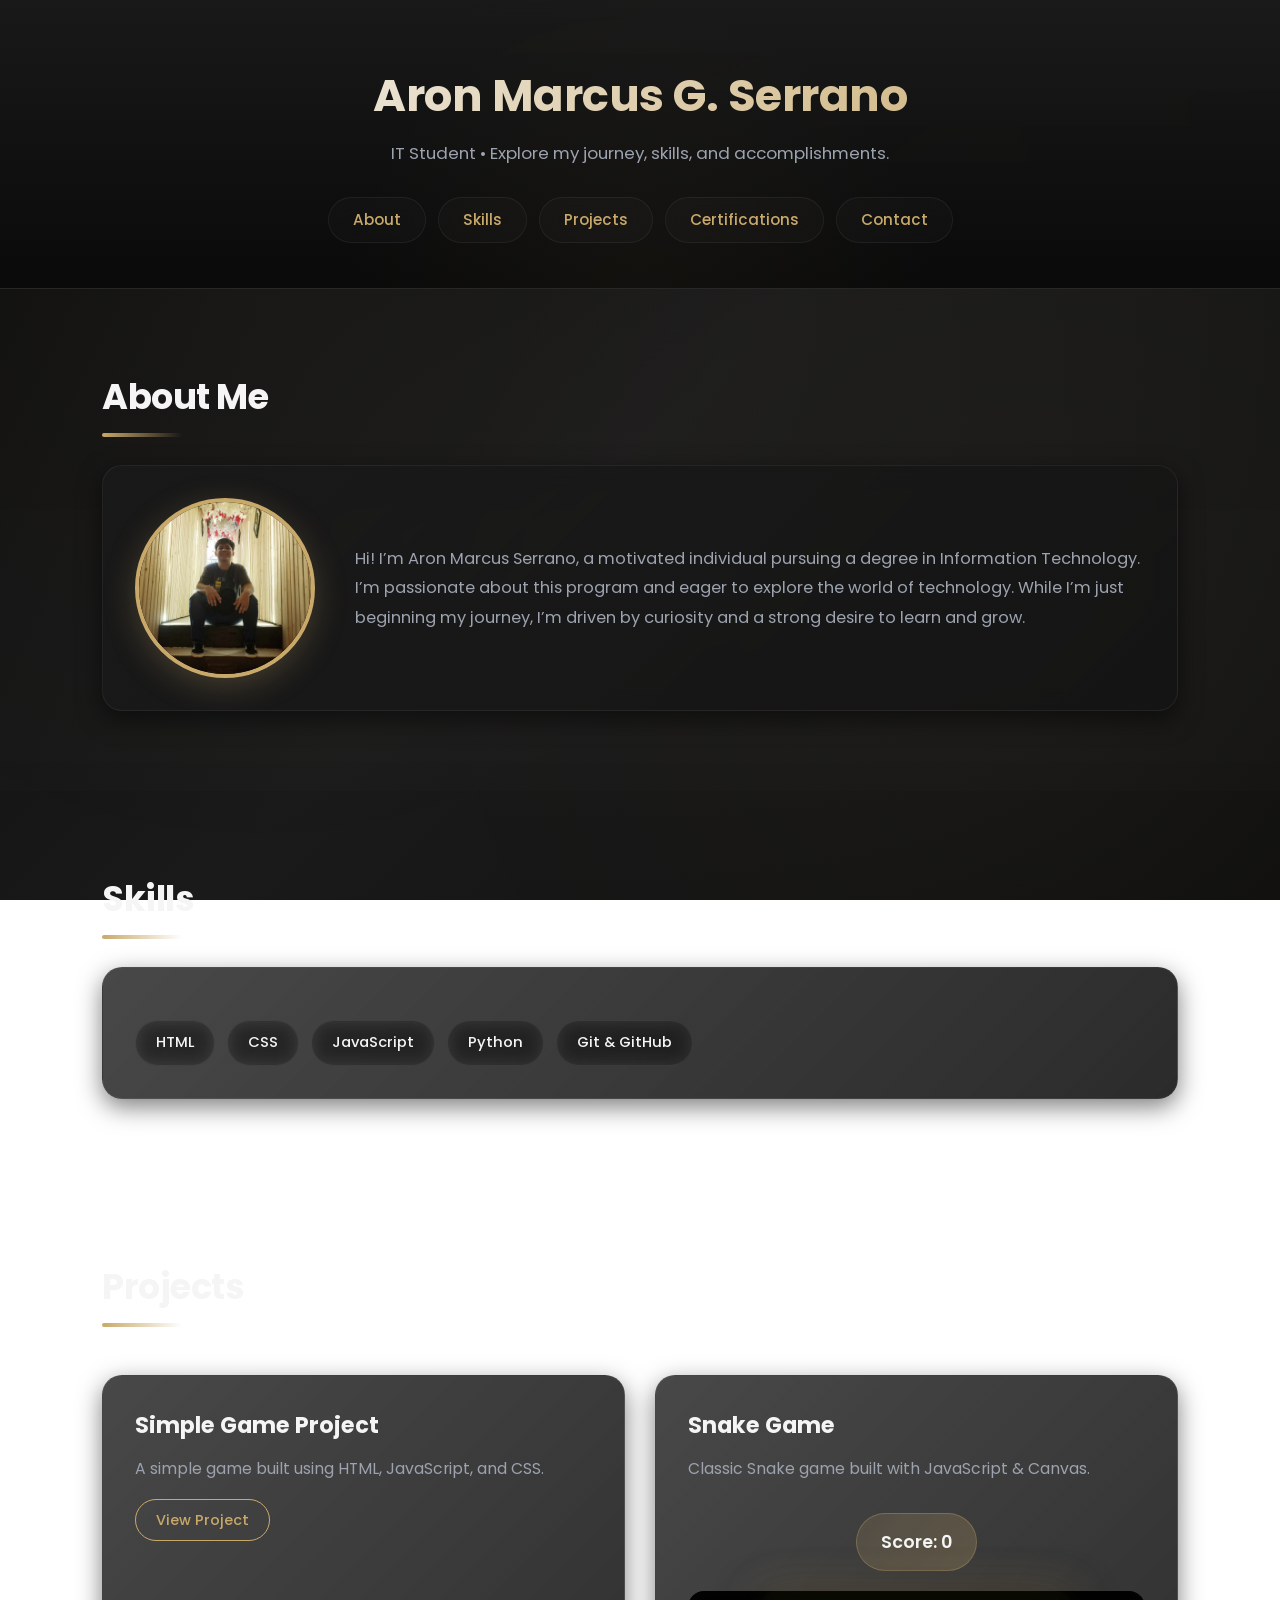
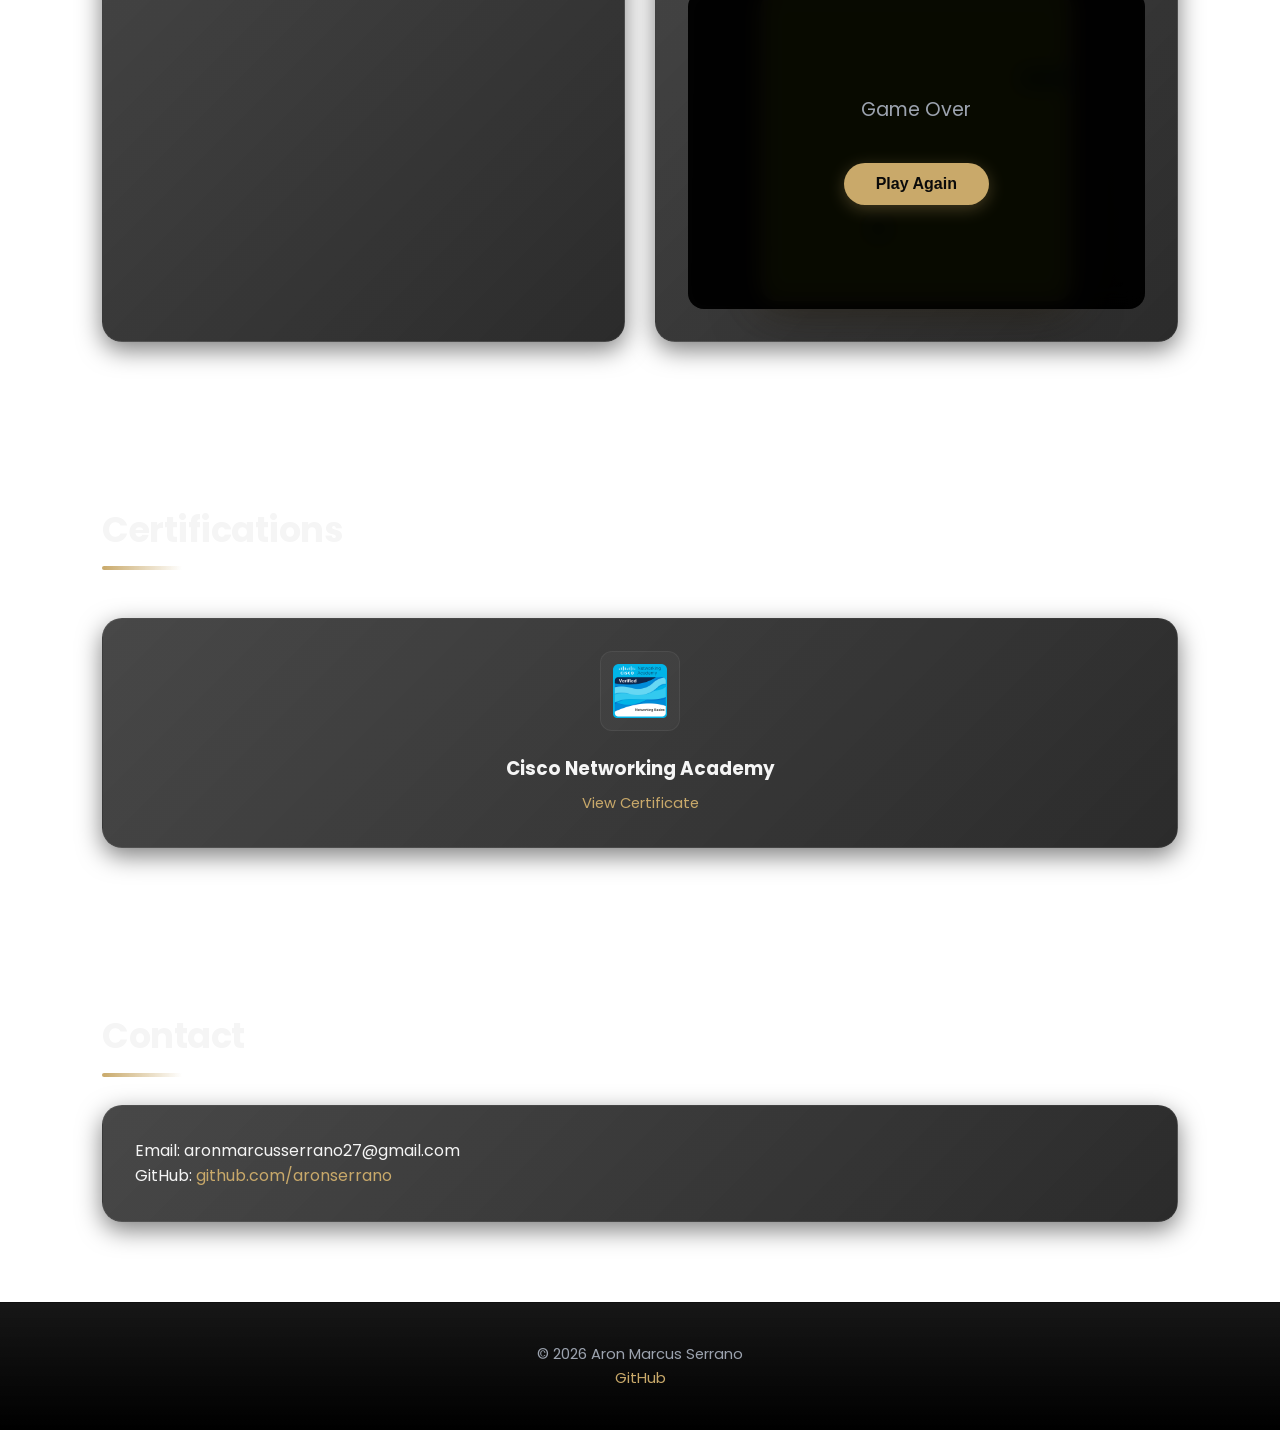
<file: index.html>
<!DOCTYPE html>
<html lang="en">
<head>
    <meta charset="UTF-8">
    <title>Aron Marcus Serrano | IT Portfolio</title>
    <meta name="viewport" content="width=device-width, initial-scale=1.0">

    <!-- Font -->
    <link href="https://fonts.googleapis.com/css2?family=Poppins:wght@300;400;600;700&display=swap" rel="stylesheet">

    <!-- External CSS -->
    <link rel="stylesheet" href="assets/style.css">

</head>
<body>

<header>
    <h1>Aron Marcus G. Serrano</h1>
    <p>IT Student • Explore my journey, skills, and accomplishments.</p>
    <nav>
        <a href="#about">About</a>
        <a href="#skills">Skills</a>
        <a href="#projects">Projects</a>
        <a href="#certifications">Certifications</a>
        <a href="#contact">Contact</a>
    </nav>
</header>

<section id="about">
    <div class="container">
        <h2>About Me</h2>
        <div class="card">
            <div class="about-wrapper">
                <div class="about-img">
                    <img src="images/mypic.jpg" alt="Profile Picture">
                </div>
                <div class="about-text">
                    <p>
                        Hi! I’m Aron Marcus Serrano, a motivated individual pursuing a degree in Information Technology. I’m passionate about this program and eager to explore the world of technology. While I’m just beginning my journey, I’m driven by curiosity and a strong desire to learn and grow.
                    </p>
                </div>
            </div>
        </div>
    </div>
</section>

<section id="skills">
    <div class="container">
        <h2>Skills</h2>
        <div class="card">
            <div class="skills-list">
                <span>HTML</span>
                <span>CSS</span>
                <span>JavaScript</span>
                <span>Python</span>
                <span>Git & GitHub</span>
            </div>
        </div>
    </div>
</section>

<section id="projects">
    <div class="container">
        <h2>Projects</h2>
        <div class="projects-grid">
            <div class="card project-card">
                <h3>Simple Game Project</h3>
                <p>
                    A simple game built using HTML, JavaScript, and CSS.
                    <br>
                    <a href="https://aronserrano.github.io/final-game/" target="_blank">View Project</a>
                </p>
            </div>

            <div class="card project-card">
                <h3>Snake Game</h3>
                <p>Classic Snake game built with JavaScript & Canvas.</p>

                <div class="snake-game">
                    <div class="score-board">Score: <span class="score">0</span></div>
                    <div style="position:relative">
                        <canvas width="300" height="300"></canvas>
                        <div class="gameOverScreen">
                            <p>Game Over</p>
                            <button>Play Again</button>
                        </div>
                    </div>
                </div>
            </div>
        </div>
    </div>
</section>

<section id="certifications">
    <div class="container">
        <h2>Certifications</h2>
        <div class="cert-grid">
            <div class="card cert-card">
                <img src="images/netacad.jpg" alt="Cisco Certificate">
                <h3>Cisco Networking Academy</h3>
                <p>
                    <a href="https://www.credly.com/badges/458618b0-49de-4d1b-979c-0fc2ea147912/public_url" target="_blank">
                        View Certificate
                    </a>
                </p>
            </div>
        </div>
    </div>
</section>

<section id="contact">
    <div class="container">
        <h2>Contact</h2>
        <div class="card">
            <p>Email: aronmarcusserrano27@gmail.com</p>
            <p>GitHub: <a href="https://github.com/aronserrano" target="_blank">github.com/aronserrano</a></p>
        </div>
    </div>
</section>

<footer>
    <p>© 2026 Aron Marcus Serrano</p>
    <p><a href="https://github.com/aronserrano" target="_blank">GitHub</a></p>
</footer>

<script>
(() => {
    const game = document.querySelector('.snake-game');
    const canvas = game.querySelector('canvas');
    const ctx = canvas.getContext('2d');
    const scoreEl = game.querySelector('.score');
    const gameOverScreen = game.querySelector('.gameOverScreen');
    const btn = game.querySelector('button');

    const size = 15;
    let snake, food, dir, score, loop;

    function start() {
        snake = [{x:5,y:5},{x:4,y:5},{x:3,y:5}];
        dir = 'RIGHT';
        score = 0;
        scoreEl.textContent = score;
        gameOverScreen.classList.remove('show');
        spawn();
        clearInterval(loop);
        loop = setInterval(update, 120);
    }

    function spawn() {
        food = {x:Math.floor(Math.random()*20),y:Math.floor(Math.random()*20)};
    }

    function update() {
        const h = {...snake[0]};
        if(dir==='UP')h.y--;
        if(dir==='DOWN')h.y++;
        if(dir==='LEFT')h.x--;
        if(dir==='RIGHT')h.x++;

        if(h.x<0||h.y<0||h.x>=20||h.y>=20||snake.some(s=>s.x===h.x&&s.y===h.y)){
            clearInterval(loop);
            gameOverScreen.classList.add('show');
            return;
        }

        snake.unshift(h);
        if(h.x===food.x&&h.y===food.y){
            score+=10;
            scoreEl.textContent=score;
            spawn();
        } else snake.pop();

        ctx.fillStyle='#9bbc0f';
        ctx.fillRect(0,0,300,300);
        ctx.fillStyle='#306230';
        ctx.fillRect(food.x*size,food.y*size,size,size);
        snake.forEach((s,i)=>{
            ctx.fillStyle=i?'#306230':'#1F6F43';
            ctx.fillRect(s.x*size,s.y*size,size,size);
        });
    }

    document.addEventListener('keydown', e=>{
        if(['ArrowUp','ArrowDown','ArrowLeft','ArrowRight'].includes(e.key)){
            e.preventDefault();
        }
        if(e.key==='ArrowUp'&&dir!=='DOWN')dir='UP';
        if(e.key==='ArrowDown'&&dir!=='UP')dir='DOWN';
        if(e.key==='ArrowLeft'&&dir!=='RIGHT')dir='LEFT';
        if(e.key==='ArrowRight'&&dir!=='LEFT')dir='RIGHT';
    });

    btn.onclick=start;
    start();
})();
</script>

</body>
</html>
</file>
<file: assets/style.css>
:root {
    --bg-main: #0a0a0a;
    --bg-section: #141414;
    --bg-card: #1a1a1a;
    --accent: #c9a96a;
    --accent-hover: #e1c78f;
    --accent-glow: rgba(201, 169, 106, 0.3);
    --text-main: #f5f5f5;
    --text-muted: #9ca3af;
    --border-soft: rgba(255, 255, 255, 0.06);
    --shadow-sm: 0 2px 8px rgba(0, 0, 0, 0.4);
    --shadow-md: 0 8px 24px rgba(0, 0, 0, 0.5);
    --shadow-lg: 0 16px 48px rgba(0, 0, 0, 0.6);
}

* {
    box-sizing: border-box;
    margin: 0;
    padding: 0;
}

html {
    scroll-behavior: smooth;
}

body {
    font-family: 'Poppins', -apple-system, BlinkMacSystemFont, 'Segoe UI', sans-serif;
    background: linear-gradient(135deg, #0a0a0a 0%, #1a1a1a 50%, #0f0f0f 100%);
    background-attachment: fixed;
    color: var(--text-main);
    line-height: 1.6;
    overflow-x: hidden;
}

/* Animated background pattern */
body::before {
    content: "";
    position: fixed;
    top: 0;
    left: 0;
    width: 100%;
    height: 100%;
    background-image: 
        radial-gradient(circle at 20% 30%, rgba(201, 169, 106, 0.03) 0%, transparent 50%),
        radial-gradient(circle at 80% 70%, rgba(201, 169, 106, 0.04) 0%, transparent 50%);
    pointer-events: none;
    z-index: -1;
}

a {
    color: var(--accent);
    text-decoration: none;
    transition: all 0.3s cubic-bezier(0.4, 0, 0.2, 1);
    position: relative;
}

a:hover {
    color: var(--accent-hover);
}

/* Header */
header {
    background: linear-gradient(180deg, rgba(26, 26, 26, 0.95) 0%, rgba(10, 10, 10, 0.98) 100%);
    backdrop-filter: blur(10px);
    padding: 60px 8% 45px;
    text-align: center;
    border-bottom: 1px solid var(--border-soft);
    position: relative;
    overflow: hidden;
}

header::before {
    content: "";
    position: absolute;
    top: 0;
    left: 50%;
    transform: translateX(-50%);
    width: 600px;
    height: 600px;
    background: radial-gradient(circle, var(--accent-glow) 0%, transparent 70%);
    opacity: 0.15;
    pointer-events: none;
}

header h1 {
    font-size: 2.8rem;
    font-weight: 700;
    letter-spacing: -0.5px;
    background: linear-gradient(135deg, var(--text-main) 0%, var(--accent) 100%);
    -webkit-background-clip: text;
    -webkit-text-fill-color: transparent;
    background-clip: text;
    margin-bottom: 8px;
    position: relative;
    z-index: 1;
}

header p {
    color: var(--text-muted);
    font-size: 1.05rem;
    margin-top: 8px;
    position: relative;
    z-index: 1;
}

/* Navigation */
nav {
    margin-top: 30px;
    display: flex;
    justify-content: center;
    flex-wrap: wrap;
    gap: 12px;
    position: relative;
    z-index: 1;
}

nav a {
    padding: 10px 24px;
    border-radius: 50px;
    border: 1px solid var(--border-soft);
    background: rgba(255, 255, 255, 0.02);
    backdrop-filter: blur(10px);
    font-size: 0.95rem;
    font-weight: 500;
    transition: all 0.3s cubic-bezier(0.4, 0, 0.2, 1);
    position: relative;
    overflow: hidden;
}

nav a::before {
    content: "";
    position: absolute;
    top: 50%;
    left: 50%;
    width: 0;
    height: 0;
    border-radius: 50%;
    background: var(--accent);
    transform: translate(-50%, -50%);
    transition: width 0.4s ease, height 0.4s ease;
    z-index: -1;
}

nav a:hover {
    color: #0a0a0a;
    border-color: var(--accent);
    box-shadow: 0 4px 16px var(--accent-glow);
    transform: translateY(-2px);
}

nav a:hover::before {
    width: 200%;
    height: 200%;
}

/* Sections */
section {
    padding: 80px 8%;
    background-color: transparent;
    position: relative;
}

section:nth-child(even) {
    background: rgba(255, 255, 255, 0.01);
}

.container {
    max-width: 1200px;
    margin: 0 auto;
}

section h2 {
    font-size: 2.2rem;
    font-weight: 700;
    margin-bottom: 40px;
    position: relative;
    display: inline-block;
    letter-spacing: -0.5px;
}

section h2::after {
    content: "";
    width: 80px;
    height: 4px;
    background: linear-gradient(90deg, var(--accent) 0%, transparent 100%);
    position: absolute;
    left: 0;
    bottom: -12px;
    border-radius: 2px;
}

/* Cards */
.card {
    background: linear-gradient(135deg, rgba(26, 26, 26, 0.8) 0%, rgba(20, 20, 20, 0.9) 100%);
    backdrop-filter: blur(10px);
    padding: 32px;
    border-radius: 20px;
    border: 1px solid var(--border-soft);
    box-shadow: var(--shadow-md);
    transition: all 0.4s cubic-bezier(0.4, 0, 0.2, 1);
    position: relative;
    overflow: hidden;
}

.card::before {
    content: "";
    position: absolute;
    top: 0;
    left: -100%;
    width: 100%;
    height: 100%;
    background: linear-gradient(90deg, transparent, rgba(201, 169, 106, 0.08), transparent);
    transition: left 0.5s ease;
}

.card:hover {
    transform: translateY(-8px);
    border-color: rgba(201, 169, 106, 0.3);
    box-shadow: var(--shadow-lg), 0 0 40px var(--accent-glow);
}

.card:hover::before {
    left: 100%;
}

/* About Section */
.about-wrapper {
    display: flex;
    gap: 40px;
    align-items: center;
    flex-wrap: wrap;
}

.about-img {
    flex: 0 0 auto;
}

.about-img img {
    width: 180px;
    height: 180px;
    object-fit: cover;
    border-radius: 50%;
    border: 4px solid var(--accent);
    box-shadow: 0 8px 32px rgba(201, 169, 106, 0.25);
    transition: all 0.4s cubic-bezier(0.4, 0, 0.2, 1);
    display: block;
}

.about-img img:hover {
    transform: scale(1.08) rotate(5deg);
    box-shadow: 0 12px 48px rgba(201, 169, 106, 0.4);
    border-color: var(--accent-hover);
}

.about-text {
    flex: 1;
    min-width: 300px;
}

.about-text p {
    color: var(--text-muted);
    line-height: 1.8;
    font-size: 1.02rem;
}

/* Skills Section */
.skills-list {
    display: flex;
    flex-wrap: wrap;
    gap: 12px;
    margin-top: 20px;
}

.skills-list span {
    padding: 10px 20px;
    border-radius: 50px;
    border: 1px solid var(--border-soft);
    background: rgba(255, 255, 255, 0.02);
    backdrop-filter: blur(10px);
    transition: all 0.3s cubic-bezier(0.4, 0, 0.2, 1);
    font-size: 0.92rem;
    font-weight: 500;
    cursor: default;
}

.skills-list span:hover {
    background: var(--accent);
    color: #0a0a0a;
    border-color: var(--accent);
    transform: translateY(-4px) scale(1.05);
    box-shadow: 0 8px 24px var(--accent-glow);
}

/* Projects Section */
.projects-grid {
    display: grid;
    grid-template-columns: repeat(auto-fit, minmax(300px, 1fr));
    gap: 30px;
    margin-top: 20px;
}

.project-card {
    transition: transform 0.4s cubic-bezier(0.4, 0, 0.2, 1);
}

.project-card h3 {
    font-size: 1.4rem;
    margin-bottom: 12px;
    color: var(--text-main);
}

.project-card p {
    color: var(--text-muted);
    line-height: 1.7;
    font-size: 0.98rem;
}

.project-card a {
    display: inline-block;
    margin-top: 16px;
    padding: 8px 20px;
    border-radius: 50px;
    border: 1px solid var(--accent);
    font-size: 0.9rem;
    font-weight: 500;
    transition: all 0.3s cubic-bezier(0.4, 0, 0.2, 1);
}

.project-card a:hover {
    background: var(--accent);
    color: #0a0a0a;
    transform: translateX(4px);
    box-shadow: 0 4px 16px var(--accent-glow);
}

/* Certifications Section */
.cert-grid {
    display: grid;
    grid-template-columns: repeat(auto-fit, minmax(280px, 1fr));
    gap: 28px;
    margin-top: 20px;
}

.cert-card {
    text-align: center;
}

.cert-card img {
    width: 80px;
    height: 80px;
    object-fit: contain;
    border-radius: 12px;
    margin-bottom: 16px;
    padding: 12px;
    background: rgba(255, 255, 255, 0.03);
    border: 1px solid var(--border-soft);
    transition: all 0.3s cubic-bezier(0.4, 0, 0.2, 1);
}

.cert-card:hover img {
    transform: scale(1.1) rotate(5deg);
    box-shadow: 0 8px 24px var(--accent-glow);
    border-color: var(--accent);
}

.cert-card h3 {
    font-size: 1.15rem;
    margin-bottom: 8px;
    color: var(--text-main);
}

.cert-card p {
    color: var(--text-muted);
    font-size: 0.92rem;
}

/* Footer */
footer {
    background: linear-gradient(180deg, rgba(10, 10, 10, 0.95) 0%, #000000 100%);
    padding: 40px 8%;
    text-align: center;
    font-size: 0.92rem;
    color: var(--text-muted);
    border-top: 1px solid var(--border-soft);
}

footer p {
    margin: 0;
}

/* Snake Game */
.snake-game {
    text-align: center;
    margin-top: 30px;
    position: relative;
}

.snake-game .score-board {
    background: linear-gradient(135deg, rgba(201, 169, 106, 0.15) 0%, rgba(201, 169, 106, 0.25) 100%);
    padding: 14px 24px;
    border-radius: 50px;
    margin-bottom: 20px;
    font-weight: 600;
    font-size: 1.1rem;
    border: 1px solid rgba(201, 169, 106, 0.3);
    display: inline-block;
}

.snake-game canvas {
    background: linear-gradient(135deg, #8fbc8f 0%, #9bbc0f 100%);
    border: 5px solid var(--accent);
    border-radius: 16px;
    box-shadow: 0 12px 48px rgba(0, 0, 0, 0.6), 0 0 40px var(--accent-glow);
    transition: all 0.3s ease;
    display: inline-block;
}

.snake-game canvas:hover {
    box-shadow: 0 16px 64px rgba(0, 0, 0, 0.7), 0 0 60px var(--accent-glow);
}

.snake-game .gameOverScreen {
    display: none;
    position: absolute;
    inset: 0;
    background: rgba(0, 0, 0, 0.95);
    backdrop-filter: blur(10px);
    color: var(--accent);
    justify-content: center;
    align-items: center;
    flex-direction: column;
    border-radius: 16px;
    z-index: 10;
}

.snake-game .gameOverScreen.show {
    display: flex;
}

.snake-game .gameOverScreen h2 {
    font-size: 2.5rem;
    margin-bottom: 16px;
}

.snake-game .gameOverScreen p {
    font-size: 1.2rem;
    margin-bottom: 24px;
    color: var(--text-muted);
}

.snake-game button {
    margin-top: 12px;
    padding: 12px 32px;
    border-radius: 50px;
    border: none;
    background: var(--accent);
    color: #0a0a0a;
    font-weight: 600;
    font-size: 1rem;
    cursor: pointer;
    transition: all 0.3s cubic-bezier(0.4, 0, 0.2, 1);
    box-shadow: 0 4px 16px var(--accent-glow);
}

.snake-game button:hover {
    background: var(--accent-hover);
    transform: scale(1.08) translateY(-2px);
    box-shadow: 0 8px 32px var(--accent-glow);
}

.snake-game button:active {
    transform: scale(0.98);
}

/* Responsive Design */
@media (max-width: 768px) {
    header h1 {
        font-size: 2.2rem;
    }

    section {
        padding: 60px 6%;
    }

    section h2 {
        font-size: 1.8rem;
    }

    .about-wrapper {
        flex-direction: column;
        text-align: center;
    }

    .about-img {
        margin: 0 auto;
    }

    .about-img img {
        width: 160px;
        height: 160px;
    }

    .projects-grid,
    .cert-grid {
        grid-template-columns: 1fr;
    }

    nav {
        gap: 8px;
    }

    nav a {
        padding: 8px 18px;
        font-size: 0.9rem;
    }
}

@media (max-width: 480px) {
    header {
        padding: 40px 6% 35px;
    }

    header h1 {
        font-size: 1.8rem;
    }

    section {
        padding: 50px 6%;
    }

    .card {
        padding: 24px;
    }

    .about-img img {
        width: 140px;
        height: 140px;
    }
}

/* Smooth scroll reveal animation */
@keyframes fadeInUp {
    from {
        opacity: 0;
        transform: translateY(30px);
    }
    to {
        opacity: 1;
        transform: translateY(0);
    }
}

section {
    animation: fadeInUp 0.6s ease-out;
}

/* Selection styling */
::selection {
    background: var(--accent);
    color: #0a0a0a;
}

::-webkit-scrollbar {
    width: 10px;
}

::-webkit-scrollbar-track {
    background: var(--bg-main);
}

::-webkit-scrollbar-thumb {
    background: var(--accent);
    border-radius: 5px;
}

::-webkit-scrollbar-thumb:hover {
    background: var(--accent-hover);
}
</file>
